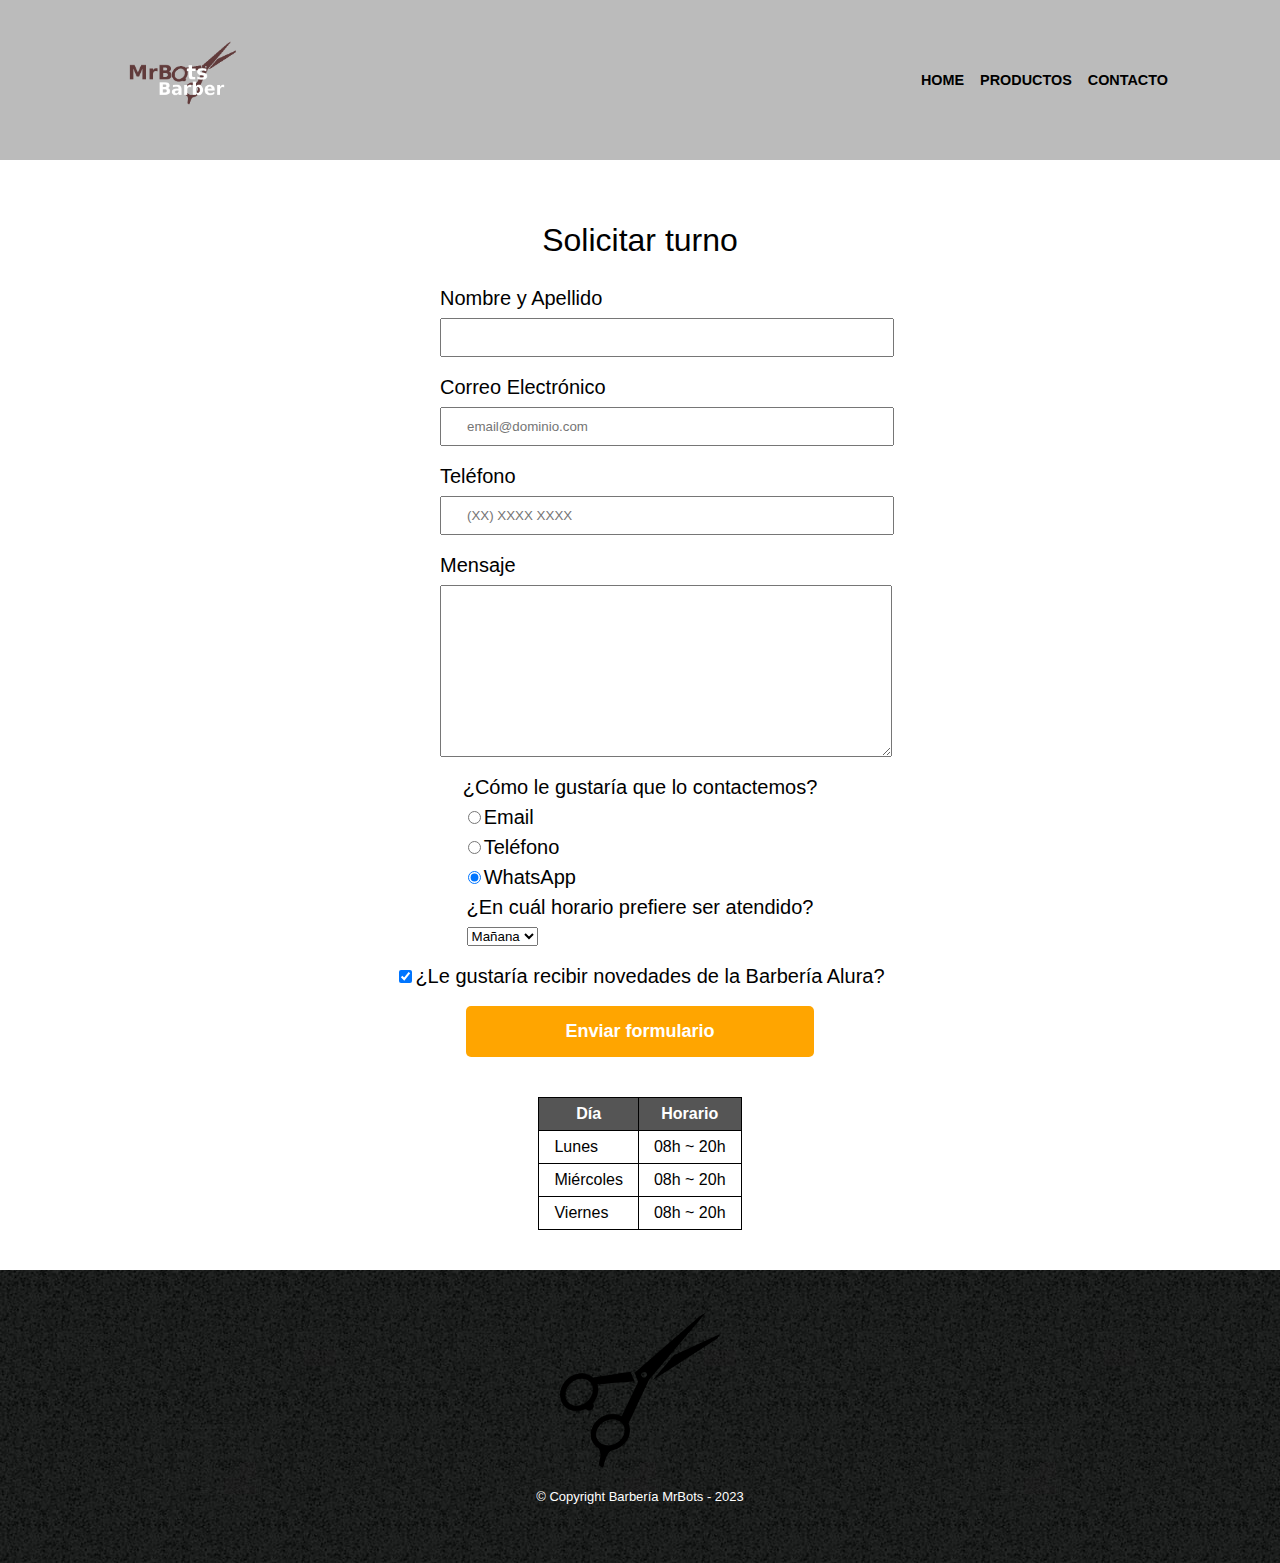
<file: contacto.html>
<!DOCTYPE html>

<html>
    <head>
        <meta charset="UTF-8">
        <title>Contacto - Barbería MrBots</title>
        <link rel="shortcut icon" href="imagenes/img/logo.png" type="image/png">
        <link rel="stylesheet" href="reset.css">
        <link rel="stylesheet" href="style.css">
    </head>
    <body>
        <header>
            <div class="contenedor">
                <div class="caja">
                    <a href="index.html">
                       <div class="logo__barber">
                            <img src="imagenes/logo2.png" alt="">
                       </div>
                    </a>
                     <nav class="navegacion">
                         <ul>
                             <li><a href="index.html">Home</a></li>
                             <li><a href="productos.html">Productos</a></li>
                             <li><a href="contacto.html">Contacto</a></li>
                         </ul>
                     </nav>
                </div>
            </div>
        </header>
        <main class="contacto">
            <div class="contenedor">
                <h2>Solicitar turno</h2>
                <form class="form">
                   <div>
                        <label for="nombreapellido">Nombre y Apellido</label>
                        <input type="text" id="nombreapellido" class="input-padron" required>
                   </div>
    
                   <div>
                        <label for="correoelectronico">Correo Electrónico</label>
                        <input type="email" id="correoelectronico" class="input-padron" required placeholder="email@dominio.com">
                   </div>
    
                   <div>
                        <label for="telefono">Teléfono</label>
                        <input type="tel" id="telefono" class="input-padron" required placeholder="(XX) XXXX XXXX">
                   </div>
    
                   <div>
                    <label for="mensaje">Mensaje</label>
                    <textarea cols="70" rows="10" id="mensaje" class="input-padron" required></textarea>
                   </div>
                    
                    <fieldset>
                        <legend>¿Cómo le gustaría que lo contactemos?</legend>
    
                        <label for="radio-email"><input type="radio" name="contacto" value="email" id="radio-email">Email</label>
                        
                        <label for="radio-telefono"><input type="radio" name="contacto" value="telefono" id="radio-telefono">Teléfono</label>
                        
                        <label for="radio-whatsapp"><input type="radio" name="contacto" value="whatsapp" id="radio-whatsapp" checked>WhatsApp</label>
                        
                    </fieldset>
                   
                    <fieldset>
                        <legend>¿En cuál horario prefiere ser atendido?</legend>
                        <select>
                            <option>Mañana</option>
                            <option>Tarde</option>
                            <option>Noche</option>
                        </select>
                    </fieldset>
                    
                    <label class="checkbox"><input type="checkbox" checked>¿Le gustaría recibir novedades de la Barbería Alura?</label>                
                    
                    <input type="submit" value="Enviar formulario" class="enviar">
    
                </form>
    
                <table>
                    <thead>
                        <tr>
                            <th>Día</th>
                            <th>Horario</th>
                        </tr>
                    </thead>
                    <tbody>
                        <tr>
                            <td>Lunes</td>
                            <td>08h ~ 20h</td>
                        </tr>
                        <tr>
                            <td>Miércoles</td>
                            <td>08h ~ 20h</td>
                        </tr>
                        <tr>
                            <td>Viernes</td>
                            <td>08h ~ 20h</td>
                        </tr>
                    </tbody>
                </table>
            </div>
        </main>
        <footer>
            <div class="logo__barber">
                <img src="imagenes/logo.png" alt="">
           </div>
            <p class="copyright">&copy Copyright Barbería MrBots - 2023</p>
        </footer>
    </body>
</html>
</file>
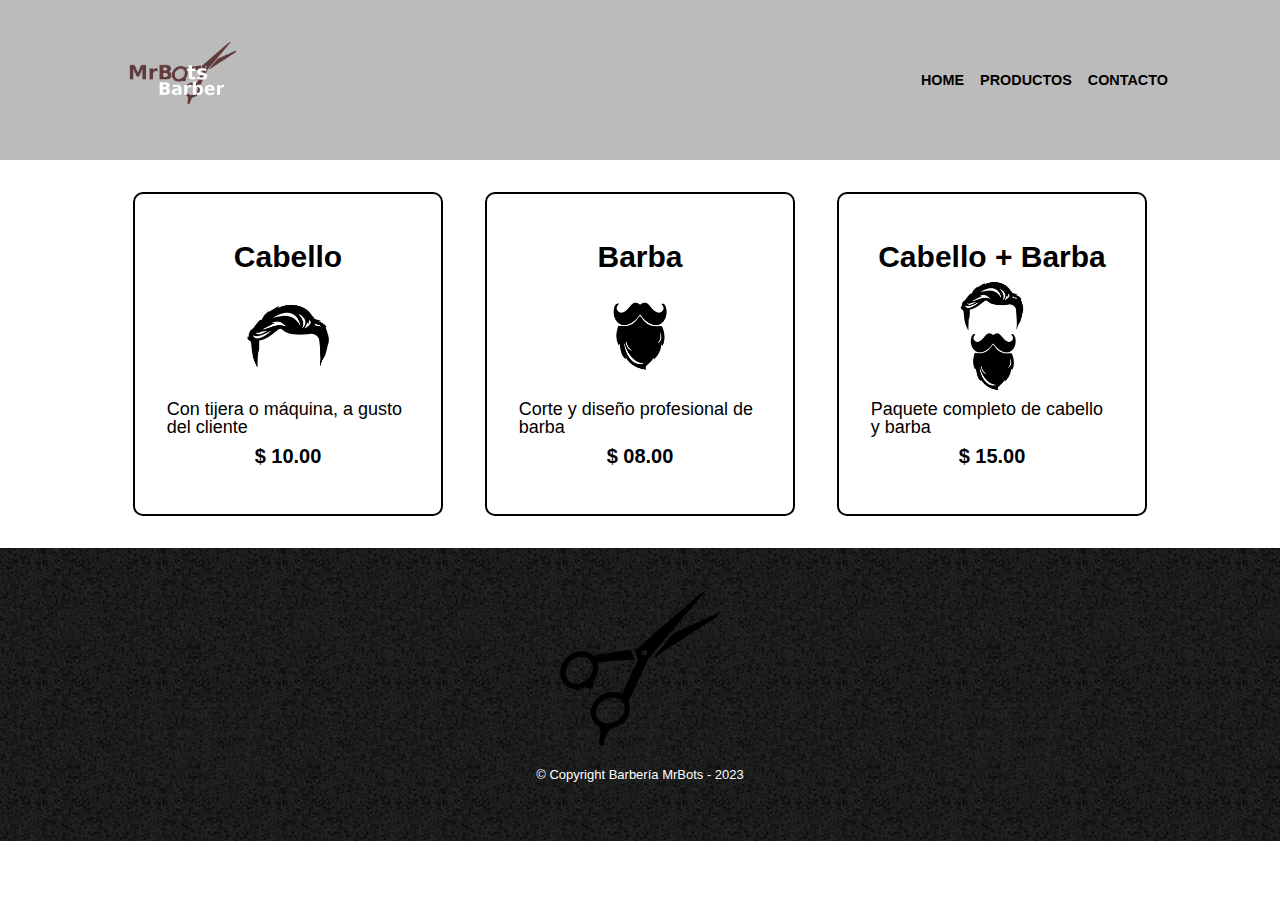
<file: productos.html>
<!DOCTYPE html>

<html>
    <head>
        <meta charset="UTF-8">
        <title>Productos - Barbería MrBots</title>
        <link rel="shortcut icon" href="imagenes/img/logo.png" type="image/png">
        <link rel="stylesheet" href="reset.css">
        <link rel="stylesheet" href="style.css">
    </head>
    <body>
        <header>
            <div class="contenedor">
                <div class="caja">
                    <a href="index.html">
                       <div class="logo__barber">
                            <img src="imagenes/logo2.png" alt="">
                       </div>
                    </a>
                     <nav class="navegacion">
                         <ul>
                             <li><a href="index.html">Home</a></li>
                             <li><a href="productos.html">Productos</a></li>
                             <li><a href="contacto.html">Contacto</a></li>
                         </ul>
                     </nav>
                </div>
            </div>
        </header>

        <main>
           <div class="contenedor">
            <ul class="productos">
                <li>
                    <h2>Cabello</h2>
                    <div class="producto_img">
                        <img src="imagenes/cabello.jpg">
                    </div>
                    <p class="producto-descripcion">Con tijera o máquina, a gusto del cliente</p>
                    <p class="producto-precio">$ 10.00</p>
                </li>
                <li>
                    <h2>Barba</h2>
                    <div class="producto_img">
                        <img src="imagenes/barba.jpg">
                    </div>
                    <p class="producto-descripcion">Corte y diseño profesional de barba</p>
                    <p class="producto-precio">$ 08.00</p>
                </li>
                <li>
                    <h2>Cabello + Barba</h2>
                    <div class="producto_img">
                        <img src="imagenes/cabello+barba.jpg">
                    </div>
                    <p class="producto-descripcion">Paquete completo de cabello y barba</p>
                    <p class="producto-precio">$ 15.00</p>
                </li>
            </ul>
           </div>
        </main>

        <footer>
            <div class="logo__barber">
                <img src="imagenes/logo.png" alt="">
           </div>
            <p class="copyright">&copy Copyright Barbería MrBots - 2023</p>
        </footer>
    </body>
</html>
</file>
<file: style.css>
body{
    font-family: 'Montserrat', sans-serif;
}
.contenedor {
    width: 85%;
    margin: auto;
}
header {
    background-color: #BBBBBB;
    /* padding: 1.5rem 0; */
}

.caja {
    display: flex;
   flex-direction: column;
   align-items: center;
}
@media (min-width: 768px) {
    .caja {
        flex-direction: row;
        justify-content: space-between;
        align-items: center;
    }
}
.logo__barber {
    width: 10rem;
    height: 10rem;
}
.logo__barber img {
    width: 100%;
    height: 100%;
}

.navegacion ul {
    display: flex;
}
ul li a {
    font-size: .9rem;
    margin-right: 1rem;
    text-decoration: none;
    text-transform: uppercase;
    color: #000000;
    font-weight: bold;
    transition: .3s ease-out;
} 
ul li a::last-of-type {
    margin: 0;
}


nav a:hover{
    color: #c78c19;
}
/*Aquí inicia el CSS para nuestra home*/
.banner{
    width: 100%;
    height: 30rem;
    background: url(../barberia/banner/banner.jpg);
    background-size: cover;
    background-repeat: no-repeat;
    
    /* align-items: center; */
}
@media (min-width: 1400px) {
    .banner{
        height: 35rem;
    }
}
.fondo-negro {
    width: 100%;
    height: 100%;
    background-color: rgb(0 0 0 / 60%);
    display: flex;
    flex-direction: column;
    align-items: flex-start;
}
.banner .contenedor h1 {
    font-size: 3.5rem;
    color: #fff;
    opacity: .9;
    font-family: sans-serif;
}
.banner .contenedor p {
    color: #fff;
    margin-top: 1rem;
    opacity: .8;
    
}
.productos{
    /* width: 940px; */
    margin: 0 auto;
    padding: 2rem;
    transition: .3s ease-out;
    cursor: pointer;
    display: grid;
    gap: 2rem;
}

@media (min-width: 480) {
    .productos {
        grid-template-columns: repeat(2 1fr);
    }
}
@media (min-width: 768px) {
    .productos {
        grid-template-columns: repeat(3, 1fr);
    }
}

.productos li{
    display: flex;
    flex-direction: column;
    align-items: center;
    margin: 0 1.5%;
    padding: 3rem 2rem;
    box-sizing: border-box;
    border: 2px solid #000000;
    border-radius: 10px;
}
.producto_img {
    width: 8rem;
    height: 8rem;
}
.producto_img img {
    width: 100%;
    height: 100%;
}
.productos li:hover{
    border-color:#c78c19;
}

.productos li:active{
    border-color:#088c19;
}

.productos h2{
    font-size: 30px;
    font-weight: bold;
}



.producto-descripcion{
    font-size: 18px;
}

.producto-precio{
    font-size: 20px;
    font-weight: bold;
    margin-top:10px;
}
.contacto .contenedor{
    display: flex;
    flex-direction: column;
    align-items: center;
    margin-top: 4rem;
}
.contacto .contenedor h2 {
    font-size: 2rem;
    margin-bottom: 2rem;
}
.form {
    width: 80%;
    margin: auto;
    display: flex;
    flex-direction: column;
    align-items: center;
    /* background-color: green; */
}
.form div {
    width: 25rem;
}
.form div input {
    display: block;
    width: 100%;
}
.form div textarea {
    width: 25rem;
    max-width: 25rem;
}
footer{
    background: url(imagenes/bg.jpg);
    padding:40px;
}

.copyright{
    color:#FFFFFF;
    font-size: 13px;
    margin:20px;
}

form{
    margin: 40px 0;
}

form label, form legend{
    display: block;
    font-size: 20px;
    margin: 0 0 10px;
}

.input-padron{
    display: block;
    margin: 0 0 20px;
    padding: 10px 25px;
    width: 50%;
}

.checkbox{
    margin:20px 0;
}

.enviar{
    width: 40%;
    padding: 15px 0;
    font-size: 18px;
    font-weight: bold;
    color:white;
    background: orange;
    border:none;
    border-radius: 5px;
    transition: 1s all;
    cursor:pointer;
}

.enviar:hover{
    background: darkorange;
    transform: scale(1.2);
}

table{
    margin: 40px 40px;
}

thead{
    background: #555555;
    color:white;
    font-weight: bold;
}

td,th{
    border: 1px solid #000000;
    padding: 8px 15px;
}



.principal{
    width: 100%;
    padding: 3em 0;
    background: #FEFEFE;
    margin: 0 auto; 
    display: flex;
    flex-direction: column;
    align-items: center;
}

.titulo-principal{
    text-align: center;
    font-size: 2em;
    margin: 0 0 1em;
    /* clear:left; */
}

.principal p{
    margin: 0 0 1em;
}

.principal strong{
    font-weight: bold;
}

.principal em{
    font-style: italic;
}

.utensilios{
    width: 120px;
    text-align: center;
    margin: 0 20px 20px 0;
}

.mapa{
    padding: 3em 0;
    /* background: linear-gradient(#FEFEFE, #888888) */
}

.mapa p{
    margin: 0 0 2em;
    text-align: center;
}

.mapa-contenido{
    width: auto;
    margin: 0 auto;
}

.diferenciales{
    width: 100%;
    margin-top: 2rem;
    padding: 3em 0;
    background: #888888;
}

.contenido-diferenciales{
    margin: 0 auto;
}
.diferenciales__items {
    display: flex;
    justify-content: space-between;
}

@media (min-width: 768px) {
    .diferenciales__items {
        grid-template-columns: repeat(2, 1fr);
    }
}


.contenido-diferenciales {
    display: grid;
    gap: 4rem;
}
@media (min-width: 768px) {
    .contenido-diferenciales {
        grid-template-columns: repeat(2, 1fr);
    }
}
.wallpaper__lista {
    width: 15rem;
    height: 15rem;
}
.wallpaper__lista img {
    width: 100%;
    height: 100%;
}
.items{
    line-height: 1.5;
}

.items:before{
    content:"★"
}

.items:first-child{
    font-weight: bold;
}

.imagen-diferenciales{
    /* width: 60%; */
    transition: 400ms;
    cursor: pointer;
    /* box-shadow: 10px 10px 30px 15px #000000; */
}

.imagen-diferenciales:hover{
    opacity: 0.3;
}

.video{
   width: 30rem;
    margin: 1em auto;
}
.video iframe {
    width: 100%;
}


footer {
    display: flex;
    flex-direction: column;
    align-items: center;
}
</file>
